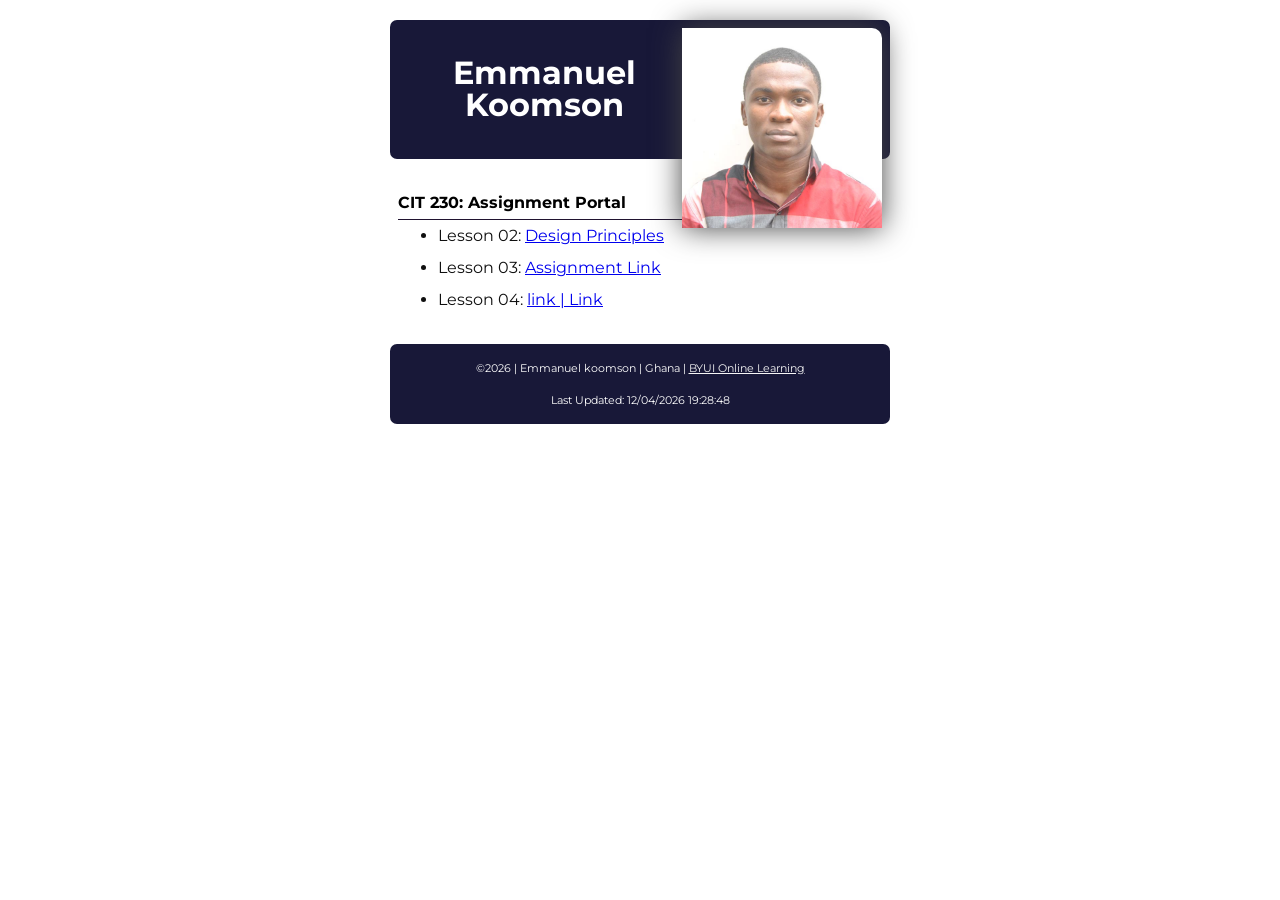
<file: index.html>
<!DOCTYPE html>
<html lang="en-us">
	<head>
		<meta charset="utf-8">
		<meta name="viewport" content="width=device-width, initial-scale=1">
		<meta name="Assigment portal page for Emmanuel Koomson in CIT 230" content="Web Frontend Development at Brigham Young University-Idaho">
		<title>CIT 230 Assignment Portal | Emmanuel Koomson | BYU-Idaho</title>

		<link rel="stylesheet" href="css/small.css">
		<link rel="stylesheet" href="css/medium.css">
		<link rel="stylesheet" href="css/normalize.css">
		
		<link href="https://fonts.googleapis.com/css?family=Montserrat" rel = "stylesheet">
	</head>
	<body>
		<header>
			<img src="images/profile.jpg" alt="My Profile Picture">
			<h1>Emmanuel Koomson</h1>
		</header>
    
    <main>		
    <h2>CIT 230: Assignment Portal</h2>
	
		<ul>
			<li>Lesson 02: <a href="lesson-2/designprinciples.html">Design Principles</a></li>
			<li>Lesson 03: <a href="lesson3.html">Assignment Link</a> </li>
			<li>Lesson 04: <a href="lesson4.html">link &#124; Link</a> </li>
		</ul>
    </main>
    	<footer>
			<p>
			&copy;<span id="new_Date"></span>
			&#124; Emmanuel koomson &#124; Ghana &#124; <a href="http://www.byui.edu/online">BYUI Online Learning</a>
			</p>
			<p>Last Updated: <script src="js/myjava.js"></script> </p>
	
	</footer>
	</body>
</html>
</file>
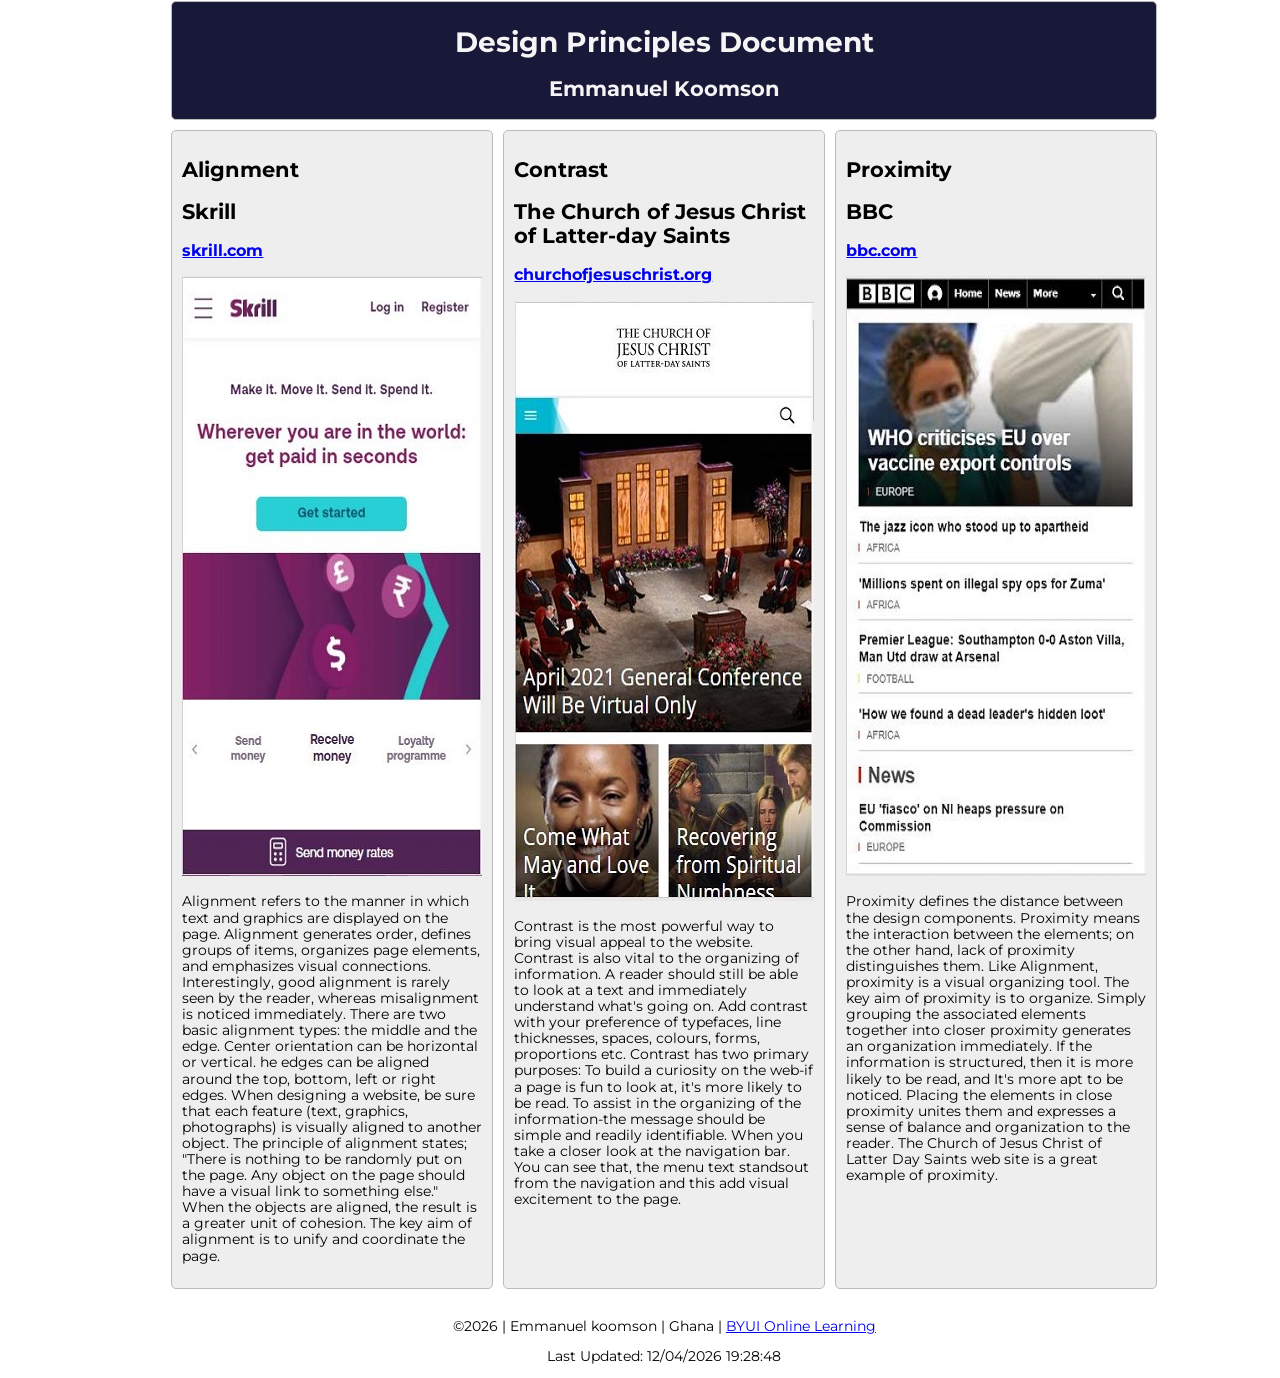
<file: lesson-2/designprinciples.html>
<!DOCTYPE html>
<html lang="en" >
<head>
  <meta charset="UTF-8">
  <meta name="viewport" content="width=device-width, initial-scale=1 ">
	<meta name="Design Principles"content="Web Frontend Development at Brigham Young University-Idaho">
	<title>Design Principles </title>
	<link rel="stylesheet" href="css/style.css">
	<link rel="stylesheet" href="css/normalize.css">
	<link href="https://fonts.googleapis.com/css?family=Montserrat" rel = "stylesheet">


</head>
<body>

<head>


</head>
<body> 

<div class="container">
  <nav><h1>Design Principles Document</h1>
    <h2>Emmanuel Koomson</h2>
    
  </nav>
  <div id="column1">
 <h2>Alignment</h2>
		<h2>Skrill</h2>
		<h3><a href="https://www.skrill.com/en/">skrill.com</a></h3>
			<picture>
			<img src="images/skrillm.png" alt="placeholder image">
		</picture>
		<p> Alignment refers to the manner in which text and graphics are displayed on the page. Alignment generates order, defines groups of items, organizes page elements, and emphasizes visual connections.
			Interestingly, good alignment is rarely seen by the reader, whereas misalignment is noticed immediately.
			There are two basic alignment types: the middle and the edge. Center orientation can be horizontal or vertical. he edges can be aligned around the top, bottom, left or right edges. When designing a website, be sure that each feature (text, graphics, photographs) is visually aligned to another object.
			The principle of alignment states; "There is nothing to be randomly put on the page. Any object on the page should have a visual link to something else." When the objects are aligned, the result is a greater unit of cohesion. The key aim of alignment is to unify and coordinate the page.
		</p>
  
  </div>
  <div id="column2">
  <h2>Contrast</h2>
		<h2>The Church of Jesus Christ of Latter-day Saints</h2>
		<h3><a href="https://www.churchofjesuschrist.org">churchofjesuschrist.org</a></h3>
		<picture>
			<img src="images/ldsm.png" alt="placeholder image">
		</picture>
				<p> Contrast is the most powerful way to bring visual appeal to the website. Contrast is also vital to the organizing of information. A reader should still be able to look at a text and immediately understand what's going on.
			Add contrast with your preference of typefaces, line thicknesses, spaces, colours, forms, proportions etc.
			Contrast has two primary purposes:
			To build a curiosity on the web-if a page is fun to look at, it's more likely to be read.
			To assist in the organizing of the information-the message should be simple and readily identifiable.
			When you take a closer look at the navigation bar. You can see that, the menu text standsout from the navigation and this add visual excitement to the page.
		</p>
			
    </div>
  <div id="column3">
<h2>Proximity</h2>
		<h2>BBC</h2>
		<h3><a href="https://www.bbc.com">bbc.com</a></h3>
		<picture>
			<img src="images/bbcm.png" alt="placeholder image">
		</picture>
		
		<p> Proximity defines the distance between the design components.
			Proximity means the interaction between the elements; on the other hand, lack of proximity distinguishes them.
			Like Alignment, proximity is a visual organizing tool. The key aim of proximity is to organize. Simply grouping the associated elements together into closer proximity generates an organization immediately. If the information is structured, then it is more likely to be read, and It's more apt to be noticed.
			Placing the elements in close proximity unites them and expresses a sense of balance and organization to the reader.
			The Church of Jesus Christ of Latter Day Saints web site is a great example of proximity.
		</p>
    </div> 
  <footer>
    <p>&copy;<span id="new_Date"></span>
			&#124; Emmanuel koomson &#124; Ghana &#124; <a href="http://www.byui.edu/online">BYUI Online Learning</a>
			
			<p>Last Updated: <script src="js/designprinciples.js"></script> </p>
      
    </footer>
</div>
 
</body>

  
</body>
</html>
</file>
<file: css/small.css>
/* CIT 230 - Assignment Portal CSS  */
  
    * { margin: 0; box-sizing: border-box; 
	
	} 
    
    body { 
        font-size: 16px; 
        line-height: 32px;
        text-align: left;
        font-family: 'Montserrat', sans-serif;
        color: #0f0f0f ;
    }
    
    h1 {
        font-size: 2.125rem;
        color: #ffffff;
		padding: .5rem;
    }
    
    h2 {
        font-size: 1rem;
        text-align: left;
        border-bottom: 1px solid rgb(32, 19, 48);
        color: #000000;
    }
    
    header, main, footer {
        margin: 1.25rem auto;
        padding: .5rem;
        max-width:500px;
    }
	
		
    header, footer, footer a {
        text-align: center;
        background-color:#181838 ;
        color: whitesmoke;
    }
    
    header img {
        width: 200px;
		height: auto;
    }
    
    footer {
        font-size: .7rem;
		color: #ffffff;
    }
	 footer p{
		color: ;
    }
</file>
<file: css/medium.css>
@media only screen and (min-width: 32.5em){
	
}
h1 {
        font-size: 2.5rem;
		margin: 9.15rem;
    }
	
h2 {
	font size: 1.5rem;
}
	header, footer { 
		border-radius: 7px;
	}
	    header img {
		box-shadow: 0 0 30px #444;
        float: right;
		border-radius: 0 10px 0 0;
	
		
    }
</file>
<file: lesson-2/css/style.css>
:root{
  --main-radius:5px;
  --main-padding:5px;
}
body {

  
 
}
.container{
  display:grid;
  height:100vh;
  grid-template-columns: 1fr; 
  grid-template-rows:0.6fr 1fr 0.6fr;
  grid-template-areas: 
    "nav nav nav"
    "column1 column2 column3"
    "footer footer footer";
    grid-gap:10px;
  font-family: 'Montserrat', sans-serif;
  font-size:14px;
  margin:0.10em;
  max-width:600px;
  padding: 0 170px;
  text-align:center;

}

#column1{
  background:#eee;
  grid-area:column1;
  border-radius:var(--main-radius);
  padding-top:var(--main-padding);
  border: 1px solid #bbb;
  text-align:left;
  padding:10px;
}

#column2{
  background:#eee;
  grid-area:column2;
  border-radius:var(--main-radius);
  padding-top:var(--main-padding);
  border: 1px solid #bbb;
  text-align:left;
  padding:10px;
}

#column3{
  background:#eee;
  grid-area:column3;
  border-radius:var(--main-radius); 
  padding-top:var(--main-padding);
  border: 1px solid #bbb;
  text-align:left;
  padding:10px;
}

nav{
  
  background-color:#181838 ;
  color: whitesmoke;
  grid-area:nav;
  border-radius:var(--main-radius);
  padding-top:var(--main-padding);
  border: 1px solid #bbb;
}

footer{
  background:#ffffff;
  grid-area:footer;
  border-radius:var(--main-radius);
  padding-top:var(--main-padding);
  
}

/* Tablet Views */
@media only screen and (max-width: 57.0em) {
	.container {
		grid-template-columns: 1fr 1fr;
    grid-template-rows:0.6fr 1fr 1fr 0.6fr;
    grid-template-areas: 
    "nav nav"
    "column1 column2"
    "column3 column3"
    "footer footer";
	}

  /* Phone Views */
@media only screen and (max-width: 34.0em) {
	.container {
		grid-template-columns: 1fr;
     grid-template-rows:0.6fr 1fr 1fr 1fr 0.6fr;
    grid-template-areas: 
    "nav"
    "column1"
    "column2"
    "column3"
    "footer";
	}

}
</file>
